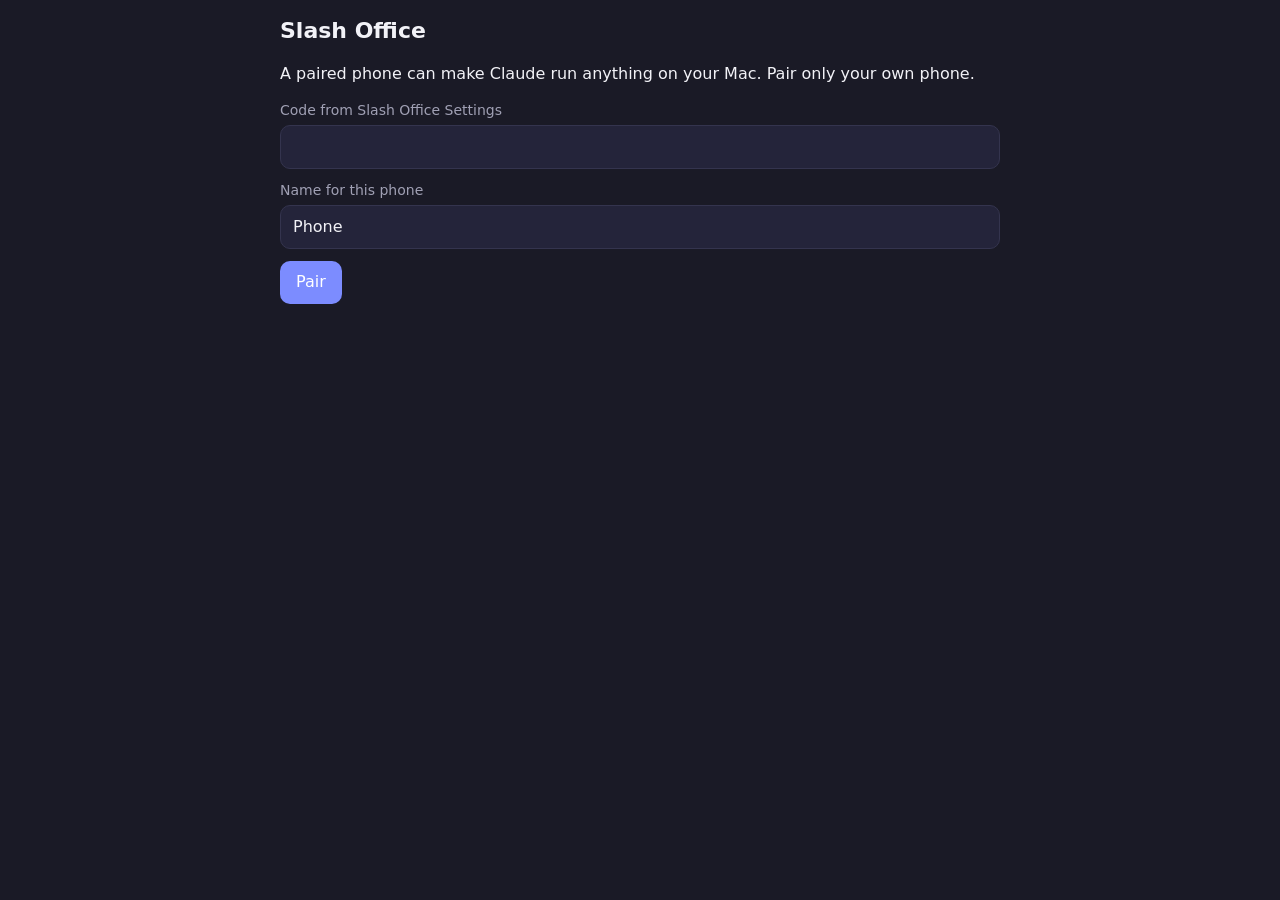
<file: Resources/Remote/index.html>
<!doctype html>
<html lang="en">
<head>
  <meta charset="utf-8">
  <meta name="viewport" content="width=device-width, initial-scale=1, viewport-fit=cover">
  <meta name="theme-color" content="#1a1a26">
  <meta name="apple-mobile-web-app-capable" content="yes">
  <title>Slash Office</title>
  <link rel="manifest" href="manifest.json">
  <link rel="stylesheet" href="app.css">
</head>
<body>
  <div id="bar" class="bar" hidden></div>
  <main id="pair" class="view" hidden>
    <h1>Slash Office</h1>
    <p id="pair-warning"></p>
    <label><span id="pair-code-label"></span><input id="pair-code" inputmode="numeric" maxlength="6" autocomplete="one-time-code"></label>
    <label><span id="pair-name-label"></span><input id="pair-name" maxlength="40"></label>
    <button id="pair-button"></button>
    <p id="pair-error" class="error"></p>
  </main>
  <main id="list" class="view" hidden>
    <h1>Slash Office</h1>
    <ul id="sessions" class="sessions"></ul>
    <p id="empty" class="muted" hidden></p>
  </main>
  <main id="chat" class="view chat" hidden>
    <header class="chat-head">
      <button id="back" class="link"></button>
      <div><div id="chat-title" class="title"></div><div id="chat-status" class="muted"></div></div>
    </header>
    <details id="todos" class="todos" hidden><summary id="todos-summary"></summary><ul id="todo-list"></ul></details>
    <ol id="messages" class="messages"></ol>
    <form id="composer" class="composer">
      <textarea id="text" rows="1"></textarea>
      <button id="stop" type="button" class="secondary" hidden></button>
      <button id="send" type="submit"></button>
    </form>
    <p id="chat-error" class="error"></p>
  </main>
  <script src="app.js"></script>
</body>
</html>
</file>
<file: Resources/Remote/app.css>
:root {
  --bg: #1a1a26; --card: #24243a; --text: #f2f2f7; --muted: #a0a0b4; --line: #34344e;
  --accent: #7c8cff; --orange: #ff9f43; --green: #3ecf8e; --red: #ff6b6b;
  color-scheme: dark;
}
* { box-sizing: border-box; }
[hidden] { display: none !important; }
body { margin: 0; background: var(--bg); color: var(--text); font: 16px/1.4 -apple-system, system-ui, sans-serif;
       padding: env(safe-area-inset-top) 16px env(safe-area-inset-bottom); }
h1 { font-size: 22px; margin: 16px 0; }
.view { max-width: 720px; margin: 0 auto; }
.muted { color: var(--muted); font-size: 14px; }
.error { color: var(--red); font-size: 14px; }
.bar { position: sticky; top: 0; z-index: 2; background: var(--orange); color: #000; text-align: center;
       font-size: 13px; padding: 4px; margin: 0 -16px; }
label { display: block; margin: 12px 0; }
label span { display: block; font-size: 14px; color: var(--muted); margin-bottom: 4px; }
input, textarea { width: 100%; font: inherit; color: var(--text); background: var(--card); border: 1px solid var(--line);
                  border-radius: 10px; padding: 10px 12px; }
button { font: inherit; border: 0; border-radius: 10px; padding: 10px 16px; background: var(--accent); color: #fff; }
button.secondary { background: var(--card); border: 1px solid var(--line); }
button:disabled { opacity: .4; }
button.link { background: none; color: var(--accent); padding: 8px 0; }
.sessions { list-style: none; padding: 0; margin: 0; }
.sessions li { background: var(--card); border-radius: 12px; padding: 12px; margin-bottom: 8px; display: flex; gap: 10px; align-items: center; }
.dot { width: 10px; height: 10px; border-radius: 50%; flex: none; background: var(--muted); }
.dot.working { background: var(--green); } .dot.permission, .dot.question { background: var(--orange); }
.dot.exited { background: var(--line); }
.sessions .name { font-weight: 600; }
.sessions .summary { color: var(--muted); font-size: 14px; white-space: nowrap; overflow: hidden; text-overflow: ellipsis; }
.sessions .text { min-width: 0; flex: 1; }
.badge { font-size: 12px; padding: 2px 8px; border-radius: 99px; background: var(--line); white-space: nowrap; }
.badge.permission, .badge.question { background: var(--orange); color: #000; }
.chat { display: flex; flex-direction: column; min-height: calc(100vh - env(safe-area-inset-top) - env(safe-area-inset-bottom)); }
.chat-head { display: flex; gap: 12px; align-items: center; position: sticky; top: 0; background: var(--bg); padding: 4px 0; z-index: 1; }
.title { font-weight: 600; }
.todos { background: var(--card); border-radius: 10px; padding: 8px 12px; margin: 8px 0; font-size: 14px; }
.todos ul { margin: 6px 0 0; padding-left: 18px; }
.todos .done { text-decoration: line-through; color: var(--muted); }
.messages { list-style: none; padding: 0; margin: 8px 0; flex: 1; }
.messages li { margin: 8px 0; white-space: pre-wrap; word-wrap: break-word; }
.messages .user { background: var(--accent); color: #fff; border-radius: 14px 14px 4px 14px; padding: 8px 12px; margin-left: 15%; }
.messages .assistant { background: var(--card); border-radius: 14px 14px 14px 4px; padding: 8px 12px; margin-right: 8%; }
.messages .tool { color: var(--muted); font: 13px ui-monospace, monospace; padding: 0 4px; }
.composer { display: flex; gap: 8px; align-items: flex-end; position: sticky; bottom: 0; background: var(--bg); padding: 8px 0; }
.composer textarea { resize: none; max-height: 40vh; }
</file>
